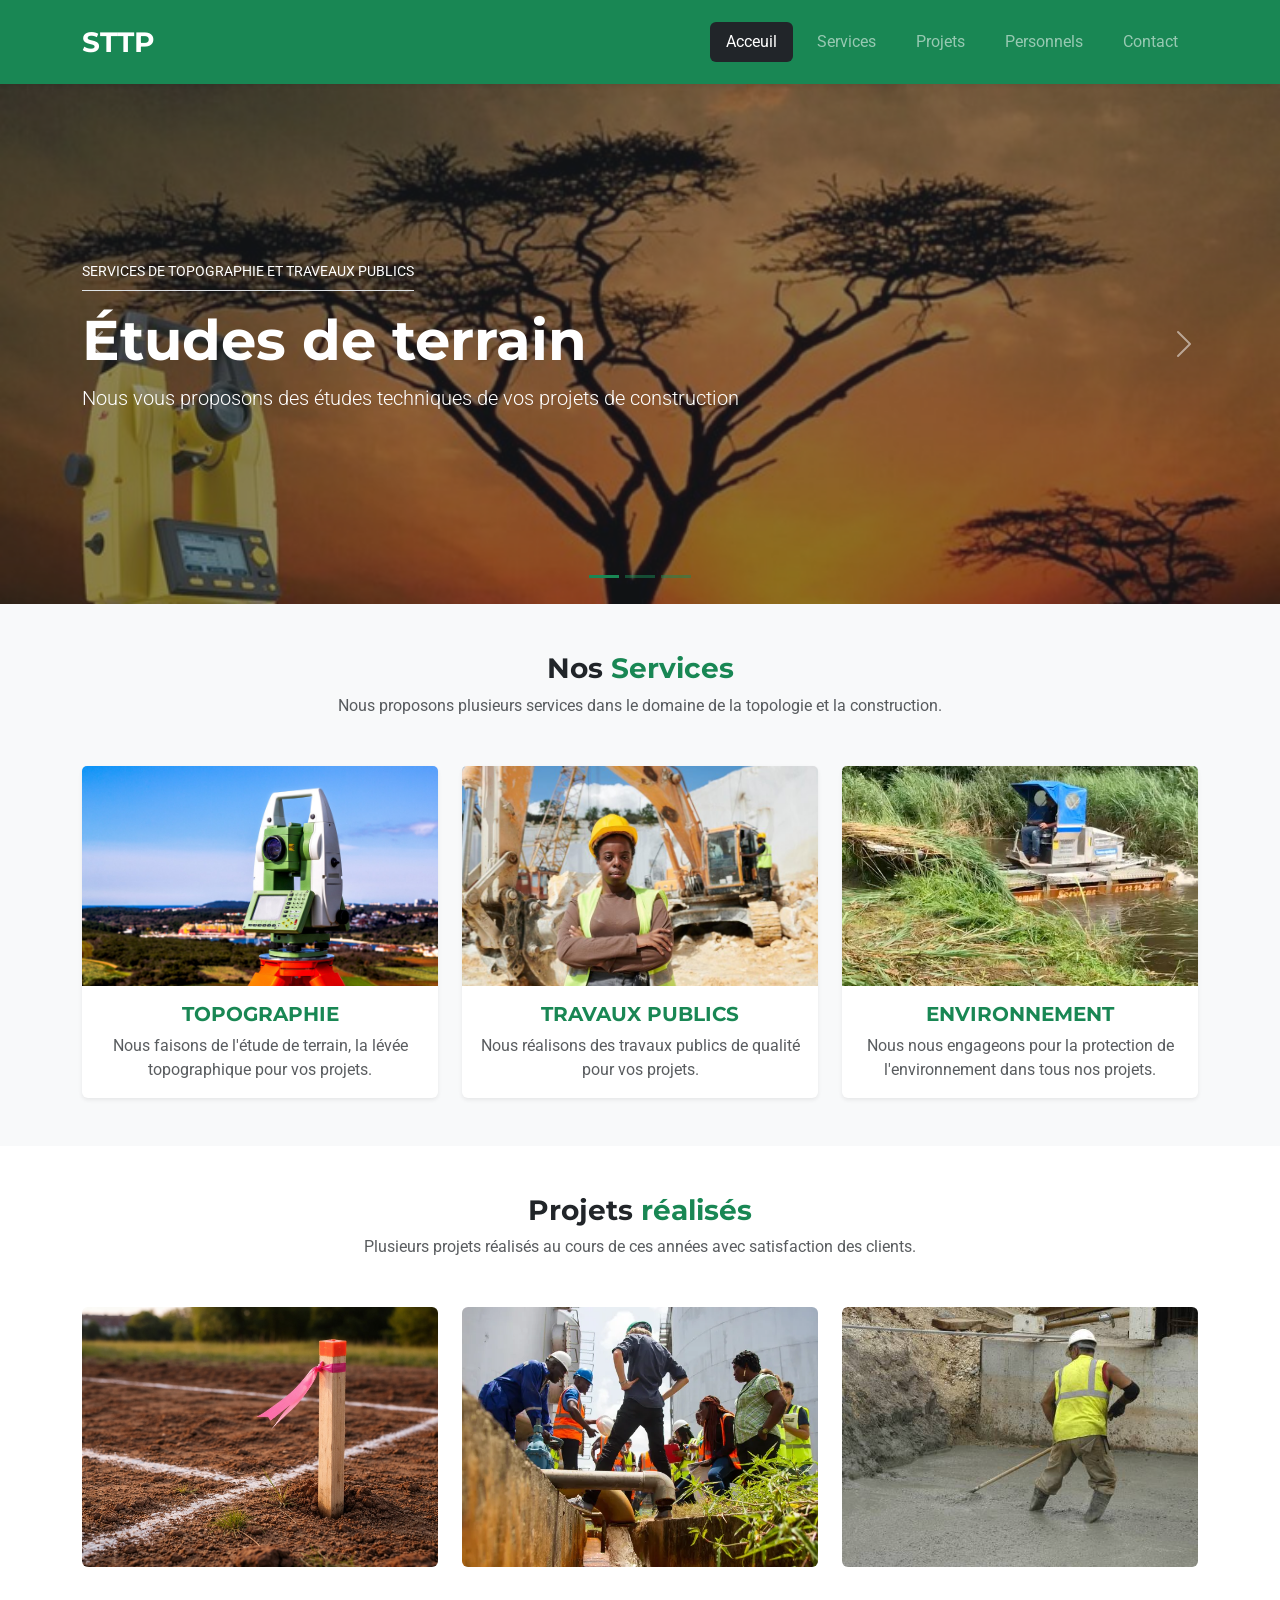
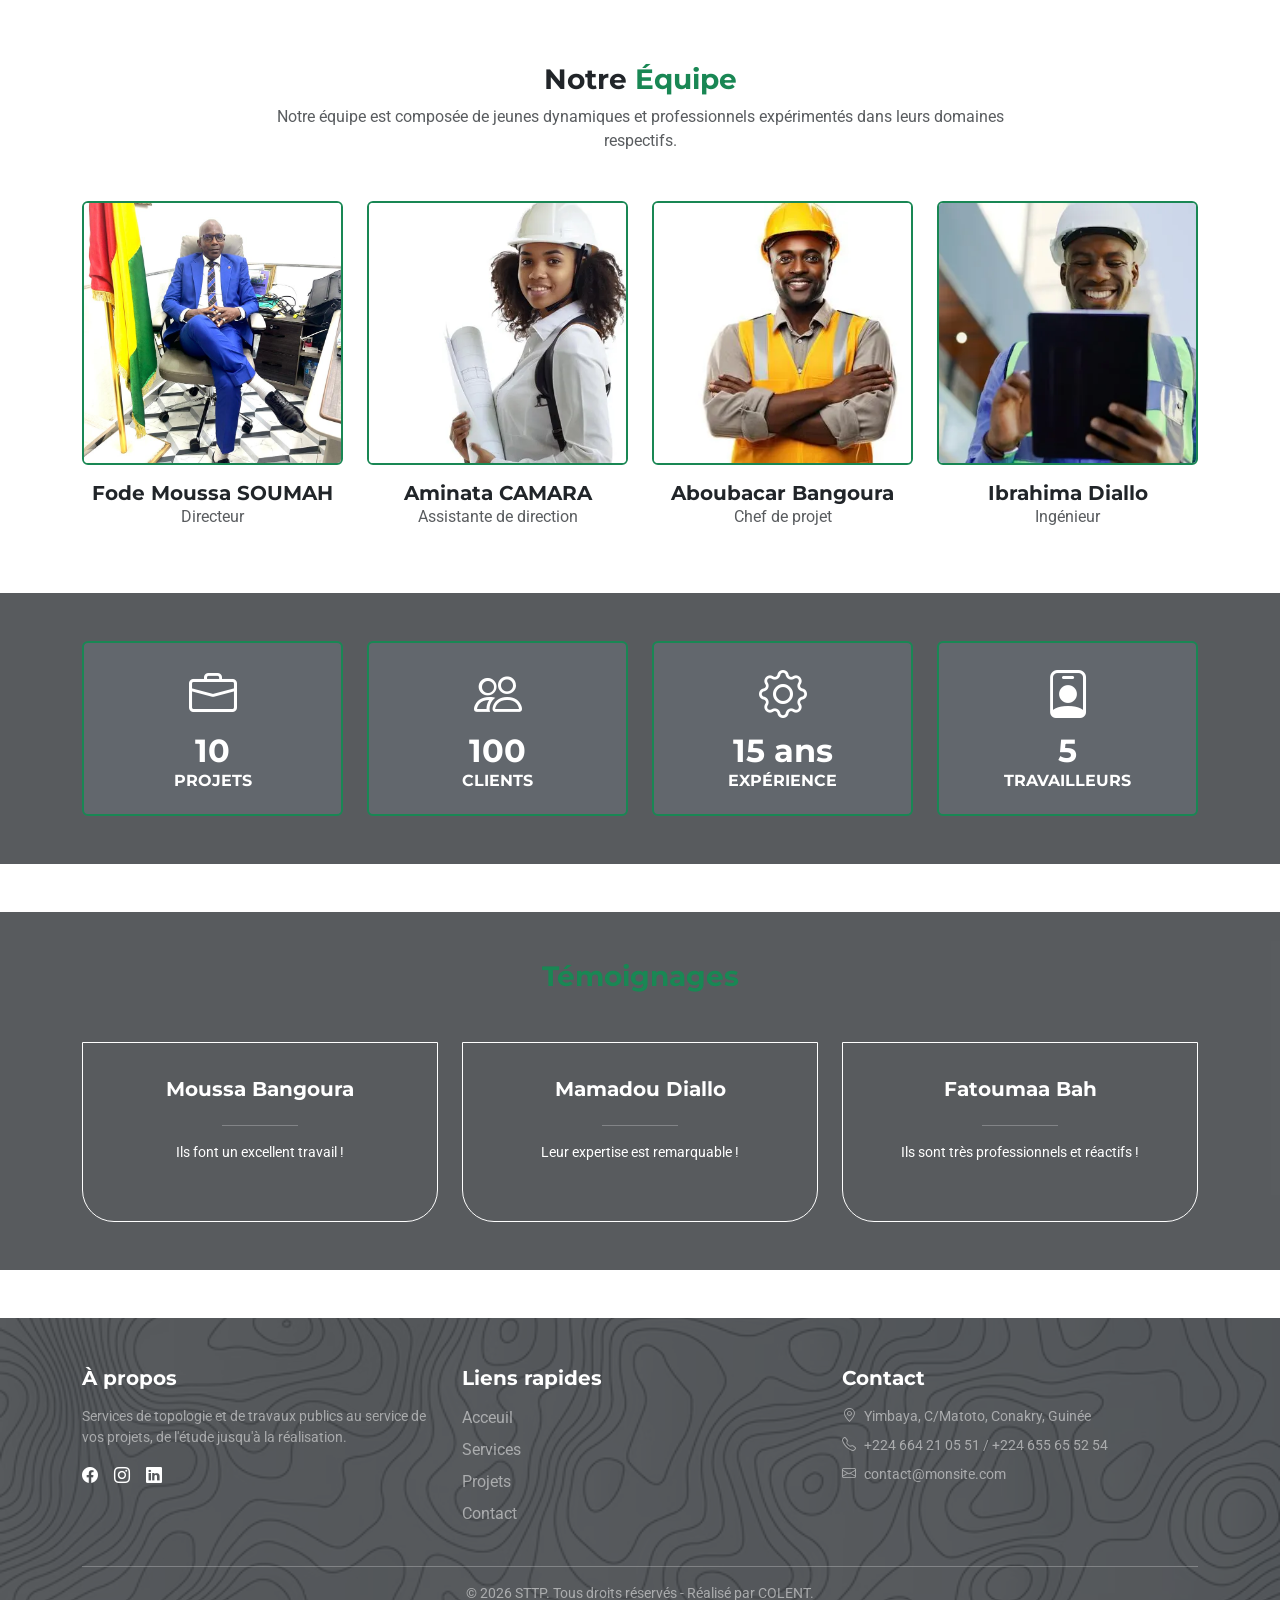
<file: index.html>
<!DOCTYPE html>
<html lang="fr">

<head>
	<meta charset="utf-8">
	<meta name="viewport" content="width=device-width, initial-scale=1, shrink-to-fit=no">
	<title>STTP | Acceuil</title>

	<!-- Google Fonts -->
	<link href="https://fonts.googleapis.com/css?family=Montserrat:400,500,600,700|Roboto:400,500,700" rel="stylesheet">
	<!-- Bootstrap 5 -->
	<link href="https://cdn.jsdelivr.net/npm/bootstrap@5.3.3/dist/css/bootstrap.min.css" rel="stylesheet">
	<!-- Bootstrap Icons -->
	<link rel="stylesheet" href="https://cdn.jsdelivr.net/npm/bootstrap-icons@1.11.3/font/bootstrap-icons.css">

	<!-- Le strict minimum de CSS perso : ce que Bootstrap ne fournit pas nativement
       (images de fond, effet de survol sur les vignettes) -->
	<style>
		body {
			font-family: 'Roboto', sans-serif;
		}

		h1,
		h2,
		h3,
		h4,
		h5,
		h6,
		.navbar-brand {
			font-family: 'Montserrat', sans-serif;
			font-weight: 700;
		}

		.bg-image-cover {
			background-size: cover;
			background-position: center;
		}

		.bg-premier {
			background-color: #198754;
		}

		.bd-green {
			border: 2px solid #198754;
		}

		.hero-slide {
			min-height: 520px;
		}

		.hover-overlay {
			opacity: 0;
			transition: opacity .3s ease;
		}

		.hover-target:hover .hover-overlay {
			opacity: 1;
		}

		.testimonial-avatar {
			margin-top: -45px;
			object-fit: cover;
		}

		/* Hauteur d'image uniforme pour que les cards d'une même rangée soient proportionnelles */
		.card-img-top {
			height: 220px;
			object-fit: cover;
		}

		.cover-img {
			height: 260px;
			object-fit: cover;
		}

		.card-body {
			display: flex;
			flex-direction: column;
		}

		.card-body a {
			margin-top: auto;
		}

		.testimonial-box {
			height: 180px;
			display: flex;
			flex-direction: column;
			justify-content: center;
		}

		/* Forcer le thème vert/gris sur les composants qui utilisent le bleu Bootstrap par défaut */
		.nav-pills .nav-link.active {
			background-color: #198754;
		}

		.accordion-button:not(.collapsed) {
			background-color: rgba(25, 135, 84, .1);
			color: #198754;
			box-shadow: inset 0 -1px 0 rgba(25, 135, 84, .2);
		}

		.accordion-button:focus,
		.form-control:focus {
			border-color: #198754;
			box-shadow: 0 0 0 .25rem rgba(25, 135, 84, .25);
		}
	</style>
</head>

<body>

	<!-- ============ NAVBAR ============ -->
	<nav class="navbar navbar-expand-lg navbar-dark bg-premier sticky-top shadow-sm py-3">
		<div class="container">
			<a class="navbar-brand fs-3" href="index.html">STTP</a>
			<button class="navbar-toggler" type="button" data-bs-toggle="collapse" data-bs-target="#mainNav">
				<span class="navbar-toggler-icon"></span>
			</button>
			<div class="collapse navbar-collapse" id="mainNav">
				<ul class="navbar-nav ms-auto">
					<li class="nav-item"><a class="nav-link active bg-dark rounded px-3 py-2 mx-1"
							href="index.html">Acceuil</a></li>
					<li class="nav-item"><a class="nav-link px-3 py-2 mx-1" href="services.html">Services</a></li>
					<li class="nav-item"><a class="nav-link px-3 py-2 mx-1" href="projects.html">Projets</a></li>
					<li class="nav-item"><a class="nav-link px-3 py-2 mx-1" href="team.html">Personnels</a></li>
					<li class="nav-item"><a class="nav-link px-3 py-2 mx-1" href="contact.html">Contact</a></li>
				</ul>
			</div>
		</div>
	</nav>

	<!-- ============ HERO CAROUSEL ============ -->
	<div id="heroCarousel" class="carousel slide" data-bs-ride="carousel">
		<div class="carousel-indicators">
			<button type="button" data-bs-target="#heroCarousel" data-bs-slide-to="0"
				class="active bg-success"></button>
			<button type="button" data-bs-target="#heroCarousel" data-bs-slide-to="1" class="bg-success"></button>
			<button type="button" data-bs-target="#heroCarousel" data-bs-slide-to="2" class="bg-success"></button>
		</div>
		<div class="carousel-inner">

			<div class="carousel-item active">
				<div class="hero-slide bg-image-cover position-relative d-flex align-items-center text-white"
					style="background-image:url('assets/img/bg/slide1.jpg');">
					<div class="position-absolute top-0 start-0 w-100 h-100 bg-dark bg-opacity-50"></div>
					<div class="container position-relative py-5">
						<div class="row">
							<div class="col-lg-8">
								<p class="text-uppercase small border-bottom pb-2 d-inline-block mb-3">Services de
									topographie et traveaux publics</p>
								<h1 class="display-4 fw-bold">Études de terrain</h1>
								<p class="lead">Nous vous proposons des études techniques de vos projets de construction
								</p>
							</div>
						</div>
					</div>
				</div>
			</div>

			<div class="carousel-item">
				<div class="hero-slide bg-image-cover position-relative d-flex align-items-center text-white"
					style="background-image:url('assets/img/bg/slide2.jpg');">
					<div class="position-absolute top-0 start-0 w-100 h-100 bg-dark bg-opacity-50"></div>
					<div class="container position-relative py-5">
						<div class="row">
							<div class="col-lg-8">
								<p class="text-uppercase small border-bottom pb-2 d-inline-block mb-3">Services de
									topographie et traveaux publics
								</p>
								<h1 class="display-4 fw-bold">Expertise</h1>
								<p class="lead">Nous vous mettons à disposition notre expertise</p>
							</div>
						</div>
					</div>
				</div>
			</div>

			<div class="carousel-item">
				<div class="hero-slide bg-image-cover position-relative d-flex align-items-center text-white"
					style="background-image:url('assets/img/bg/slide3.jpg');">
					<div class="position-absolute top-0 start-0 w-100 h-100 bg-dark bg-opacity-50"></div>
					<div class="container position-relative py-5">
						<div class="row">
							<div class="col-lg-8">
								<p class="text-uppercase small border-bottom pb-2 d-inline-block mb-3">Services de
									topographie et traveaux publics</p>
								<h1 class="display-4 fw-bold">Evaluation</h1>
								<p class="lead">L'évaluation de vos projets est en lieu sûr</p>
							</div>
						</div>
					</div>
				</div>
			</div>

		</div>
		<button class="carousel-control-prev" type="button" data-bs-target="#heroCarousel" data-bs-slide="prev">
			<span class="carousel-control-prev-icon"></span>
		</button>
		<button class="carousel-control-next" type="button" data-bs-target="#heroCarousel" data-bs-slide="next">
			<span class="carousel-control-next-icon"></span>
		</button>
	</div>

	<!-- ============ SERVICES ============ -->
	<section id="service" class="py-5 bg-light">
		<div class="container">
			<div class="text-center mb-5">
				<h3>Nos <span class="text-success">Services</span></h3>
				<p class="text-muted col-lg-8 mx-auto">Nous proposons plusieurs services dans le domaine de la topologie
					et la construction.</p>
			</div>

			<div class="tab-content">

				<div class="row g-4 text-center">
					<div class="col-md-4">
						<div class="card h-100 border-0 shadow-sm">
							<img src="assets/img/service/topo.jpg" class="card-img-top" alt="">
							<div class="card-body">
								<h5 class="text-success text-uppercase ">Topographie</h5>
								<p class="card-text text-muted">Nous faisons de l'étude de terrain, la lévée topographique pour vos projets.</p>
							</div>
						</div>
					</div>
					<div class="col-md-4">
						<div class="card h-100 border-0 shadow-sm">
							<img src="assets/img/service/tv.jpg" class="card-img-top" alt="">
							<div class="card-body">
								<h5 class="text-success text-uppercase ">Travaux Publics</h5>
								<p class="card-text text-muted">Nous réalisons des travaux publics de qualité pour vos projets.</p>
							</div>
						</div>
					</div>
					<div class="col-md-4">
						<div class="card h-100 border-0 shadow-sm">
							<img src="assets/img/service/environnement.jpg" class="card-img-top" alt="">
							<div class="card-body">
								<h5 class="text-success text-uppercase ">Environnement</h5>
								<p class="card-text text-muted">Nous nous engageons pour la protection de l'environnement dans tous nos projets.</p>
							</div>
						</div>
					</div>
				</div>



			</div>
		</div>
	</section>



	<!-- ============ Projet ============ -->
	<section id="portfolio" class="py-5">
		<div class="container">
			<div class="text-center mb-5">
				<h3>Projets <span class="text-success">réalisés</span></h3>
				<p class="text-muted col-lg-8 mx-auto">Plusieurs projets réalisés au cours de ces années avec
					satisfaction des clients.</p>
			</div>

			<div class="row g-4">
				<div class="col-md-4">
					<div class="position-relative overflow-hidden rounded hover-target">
						<img src="assets/img/projet/implantation.jpg" class="img-fluid w-100 cover-img" alt="">
						<div
							class="position-absolute top-0 start-0 w-100 h-100 bg-dark bg-opacity-75 d-flex flex-column justify-content-center align-items-center text-white hover-overlay">
							<h5>Projet d'implatation</h5>
							<div class="d-flex gap-2 mt-2">
								<a href="#" class="btn btn-sm btn-success rounded-circle"><i
										class="bi bi-link-45deg"></i></a>
								<a href="assets/img/projet/implantation.jpg" class="btn btn-sm btn-success rounded-circle"><i
										class="bi bi-arrows-fullscreen"></i></a>
							</div>
						</div>
					</div>
				</div>
				<div class="col-md-4">
					<div class="position-relative overflow-hidden rounded hover-target">
						<img src="assets/img/projet/assainir.webp" class="img-fluid w-100 cover-img" alt="">
						<div
							class="position-absolute top-0 start-0 w-100 h-100 bg-dark bg-opacity-75 d-flex flex-column justify-content-center align-items-center text-white hover-overlay">
							<h5>Assainissement</h5>
							<div class="d-flex gap-2 mt-2">
								<a href="#" class="btn btn-sm btn-success rounded-circle"><i
										class="bi bi-link-45deg"></i></a>
								<a href="assets/img/projet/assainir.webp"
									class="btn btn-sm btn-success rounded-circle"><i
										class="bi bi-arrows-fullscreen"></i></a>
							</div>
						</div>
					</div>
				</div>
				<div class="col-md-4">
					<div class="position-relative overflow-hidden rounded hover-target">
						<img src="assets/img/projet/tp.jpg" class="img-fluid w-100 cover-img" alt="">
						<div
							class="position-absolute top-0 start-0 w-100 h-100 bg-dark bg-opacity-75 d-flex flex-column justify-content-center align-items-center text-white hover-overlay">
							<h5>Travaux publics </h5>
							<div class="d-flex gap-2 mt-2">
								<a href="single-services.html" class="btn btn-sm btn-success rounded-circle"><i
										class="bi bi-link-45deg"></i></a>
								<a href="assets/img/projet/tp.jpg" class="btn btn-sm btn-success rounded-circle"><i
										class="bi bi-arrows-fullscreen"></i></a>
							</div>
						</div>
					</div>
				</div>
			</div>
		</div>
	</section>

	<!-- ============ TEAM ============ -->
	<section id="team" class="py-5">
		<div class="container">
			<div class="text-center mb-5">
				<h3>Notre <span class="text-success">Équipe</span></h3>
				<p class="text-muted col-lg-8 mx-auto">Notre équipe est composée de jeunes dynamiques et professionnels expérimentés dans leurs domaines respectifs.</p>
			</div>

			<div class="row g-4 text-center">
				<div class=" col-6 col-md-3">
					<div class="bd-green position-relative overflow-hidden rounded hover-target">
						<img src="assets/img/team/dg.jpeg" class="img-fluid w-100 cover-img" alt="">
						<div
							class="position-absolute top-0 start-0 w-100 h-100 bg-dark bg-opacity-75 d-flex justify-content-center align-items-center gap-3 hover-overlay">
							<a href="#" class="text-white fs-5"><i class="bi bi-facebook"></i></a>
							<a href="#" class="text-white fs-5"><i class="bi bi-google"></i></a>
							<a href="#" class="text-white fs-5"><i class="bi bi-youtube"></i></a>
						</div>
					</div>
					<h5 class="mt-3 mb-0">Fode Moussa SOUMAH</h5>
					<p class="text-muted">Directeur</p>
				</div>
				<div class="col-6 col-md-3">
					<div class="bd-green position-relative overflow-hidden rounded hover-target">
						<img src="assets/img/team/perso3.webp" class="img-fluid w-100 cover-img" alt="">
						<div
							class="position-absolute top-0 start-0 w-100 h-100 bg-dark bg-opacity-75 d-flex justify-content-center align-items-center gap-3 hover-overlay">
							<a href="#" class="text-white fs-5"><i class="bi bi-facebook"></i></a>
							<a href="#" class="text-white fs-5"><i class="bi bi-google"></i></a>
							<a href="#" class="text-white fs-5"><i class="bi bi-youtube"></i></a>
						</div>
					</div>
					<h5 class="mt-3 mb-0">Aminata CAMARA</h5>
					<p class="text-muted">Assistante de direction</p>
				</div>
				<div class="col-6 col-md-3">
					<div class="bd-green position-relative overflow-hidden rounded hover-target">
						<img src="assets/img/team/perso4.webp" class="img-fluid w-100 cover-img" alt="">
						<div
							class="position-absolute top-0 start-0 w-100 h-100 bg-dark bg-opacity-75 d-flex justify-content-center align-items-center gap-3 hover-overlay">
							<a href="#" class="text-white fs-5"><i class="bi bi-facebook"></i></a>
							<a href="#" class="text-white fs-5"><i class="bi bi-google"></i></a>
							<a href="#" class="text-white fs-5"><i class="bi bi-youtube"></i></a>
						</div>
					</div>
					<h5 class="mt-3 mb-0">Aboubacar Bangoura</h5>
					<p class="text-muted">Chef de projet</p>
				</div>
				<div class="col-6 col-md-3">
					<div class="bd-green position-relative overflow-hidden rounded hover-target">
						<img src="assets/img/team/perso2.webp" class="img-fluid w-100 cover-img" alt="">
						<div
							class="position-absolute top-0 start-0 w-100 h-100 bg-dark bg-opacity-75 d-flex justify-content-center align-items-center gap-3 hover-overlay">
							<a href="#" class="text-white fs-5"><i class="bi bi-facebook"></i></a>
							<a href="#" class="text-white fs-5"><i class="bi bi-google"></i></a>
							<a href="#" class="text-white fs-5"><i class="bi bi-youtube"></i></a>
						</div>
					</div>
					<h5 class="mt-3 mb-0">Ibrahima Diallo</h5>
					<p class="text-muted">Ingénieur</p>
				</div>
			</div>
		</div>
	</section>


	<!-- ============ COUNTER ============ -->
	<section id="counter" class="py-5 mb-5 text-white text-center position-relative bg-image-cover">
		<div class="position-absolute top-0 start-0 w-100 h-100 bg-dark bg-opacity-75"></div>
		<div class="container position-relative">
			<div class="row row-cols-2 row-cols-md-4 g-4">
				<div class="col">
					<div class="p-4 bg-secondary bd-green bg-opacity-50 rounded">
						<i class="bi bi-briefcase display-5"></i>
						<h2 class="fw-bold mt-2 mb-0">10</h2>
						<h6 class="text-uppercase mb-0">Projets</h6>
					</div>
				</div>
				<div class="col">
					<div class="p-4 bg-secondary bd-green bg-opacity-50 rounded">
						<i class="bi bi-people display-5"></i>
						<h2 class="fw-bold mt-2 mb-0">100</h2>
						<h6 class="text-uppercase mb-0">Clients</h6>
					</div>
				</div>
				<div class="col">
					<div class="p-4 bg-secondary bd-green bg-opacity-50 rounded">
						<i class="bi bi-gear display-5"></i>
						<h2 class="fw-bold mt-2 mb-0">15 ans</h2>
						<h6 class="text-uppercase mb-0">Expérience</h6>
					</div>
				</div>
				<div class="col">
					<div class="p-4 bg-secondary bd-green bg-opacity-50 rounded">
						<i class="bi bi-person-badge display-5"></i>
						<h2 class="fw-bold mt-2 mb-0">5</h2>
						<h6 class="text-uppercase mb-0">Travailleurs</h6>
					</div>
				</div>
			</div>
		</div>
	</section>

	<!-- ============ Commentaires ============ -->
	<section id="testimonial" class="py-5 text-white text-center position-relative bg-image-cover">
		<div class="position-absolute top-0 start-0 w-100 h-100 bg-dark bg-opacity-75"></div>
		<div class="container position-relative">
			<h3 class="mb-5"><span class="text-success">Témoignages</span></h3>
			<div class="row g-4">
				<div class="col-md-4">
					<div class="border border-white rounded-bottom-5 p-4 pb-5 mb-n4 testimonial-box">
						<h5>Moussa Bangoura</h5>
						<hr class="w-25 mx-auto">
						<p class="small mb-0">Ils font un excellent travail !</p>
					</div>
				</div>
				<div class="col-md-4">
					<div class="border border-white rounded-bottom-5 p-4 pb-5 mb-n4 testimonial-box">
						<h5>Mamadou Diallo</h5>
						<hr class="w-25 mx-auto">
						<p class="small mb-0">Leur expertise est remarquable !</p>
					</div>
				</div>
				<div class="col-md-4">
					<div class="border border-white rounded-bottom-5 p-4 pb-5 mb-n4 testimonial-box">
						<h5>Fatoumaa Bah</h5>
						<hr class="w-25 mx-auto">
						<p class="small mb-0">Ils sont très professionnels et réactifs !</p>
					</div>
				</div>
			</div>
		</div>
	</section>

	<footer class="mt-5 pt-5 pb-4 bg-dark text-white bg-image-cover position-relative"
		style="background-image:url('assets/img/bg/bg3.avif');">
		<div class="position-absolute top-0 start-0 w-100 h-100 bg-dark bg-opacity-75"></div>

		<div class="container position-relative">
			<div class="row g-4">

				<!-- Col 1 : À propos -->
				<div class="col-md-4">
					<h5 class="mb-3">À propos</h5>
					<p class="text-white-50 small">
						Services de topologie et de travaux publics au service de vos projets,
						de l'étude jusqu'à la réalisation.
					</p>
					<div class="d-flex gap-3 mt-3">
						<a href="#" class="text-white"><i class="bi bi-facebook"></i></a>
						<a href="#" class="text-white"><i class="bi bi-instagram"></i></a>
						<a href="#" class="text-white"><i class="bi bi-linkedin"></i></a>
					</div>
				</div>

				<!-- Col 2 : Liens rapides -->
				<div class="col-md-4">
					<h5 class="mb-3">Liens rapides</h5>
					<ul class="list-unstyled">
						<li class="mb-2"><a href="index.html" class="text-white-50 text-decoration-none">Acceuil</a>
						</li>
						<li class="mb-2"><a href="services.html" class="text-white-50 text-decoration-none">Services</a>
						</li>
						<li class="mb-2"><a href="projets.html" class="text-white-50 text-decoration-none">Projets</a>
						</li>
						<li class="mb-2"><a href="contact.html" class="text-white-50 text-decoration-none">Contact</a>
						</li>
					</ul>
				</div>

				<!-- Col 3 : Contact -->
				<div class="col-md-4">
					<h5 class="mb-3">Contact</h5>
					<ul class="list-unstyled text-white-50 small">
						<li class="mb-2"><i class="bi bi-geo-alt me-2"></i>Yimbaya, C/Matoto, Conakry, Guinée</li>
						<li class="mb-2"><i class="bi bi-telephone me-2"></i>+224 664 21 05 51 / +224 655 65 52 54</li>
						<li class="mb-2"><i class="bi bi-envelope me-2"></i>contact@monsite.com</li>
					</ul>
				</div>

			</div>

			<hr class="border-white-50 mt-4">

			<p class="text-center text-white-50 small mb-0">
				&copy; 2026 STTP. Tous droits réservés - Réalisé par COLENT.
			</p>
		</div>
	</footer>

	<!-- Bootstrap Bundle JS (inclut Popper) : gère navbar, carousel, onglets et accordéon -->
	<script src="https://cdn.jsdelivr.net/npm/bootstrap@5.3.3/dist/js/bootstrap.bundle.min.js"></script>
</body>

</html>
</file>
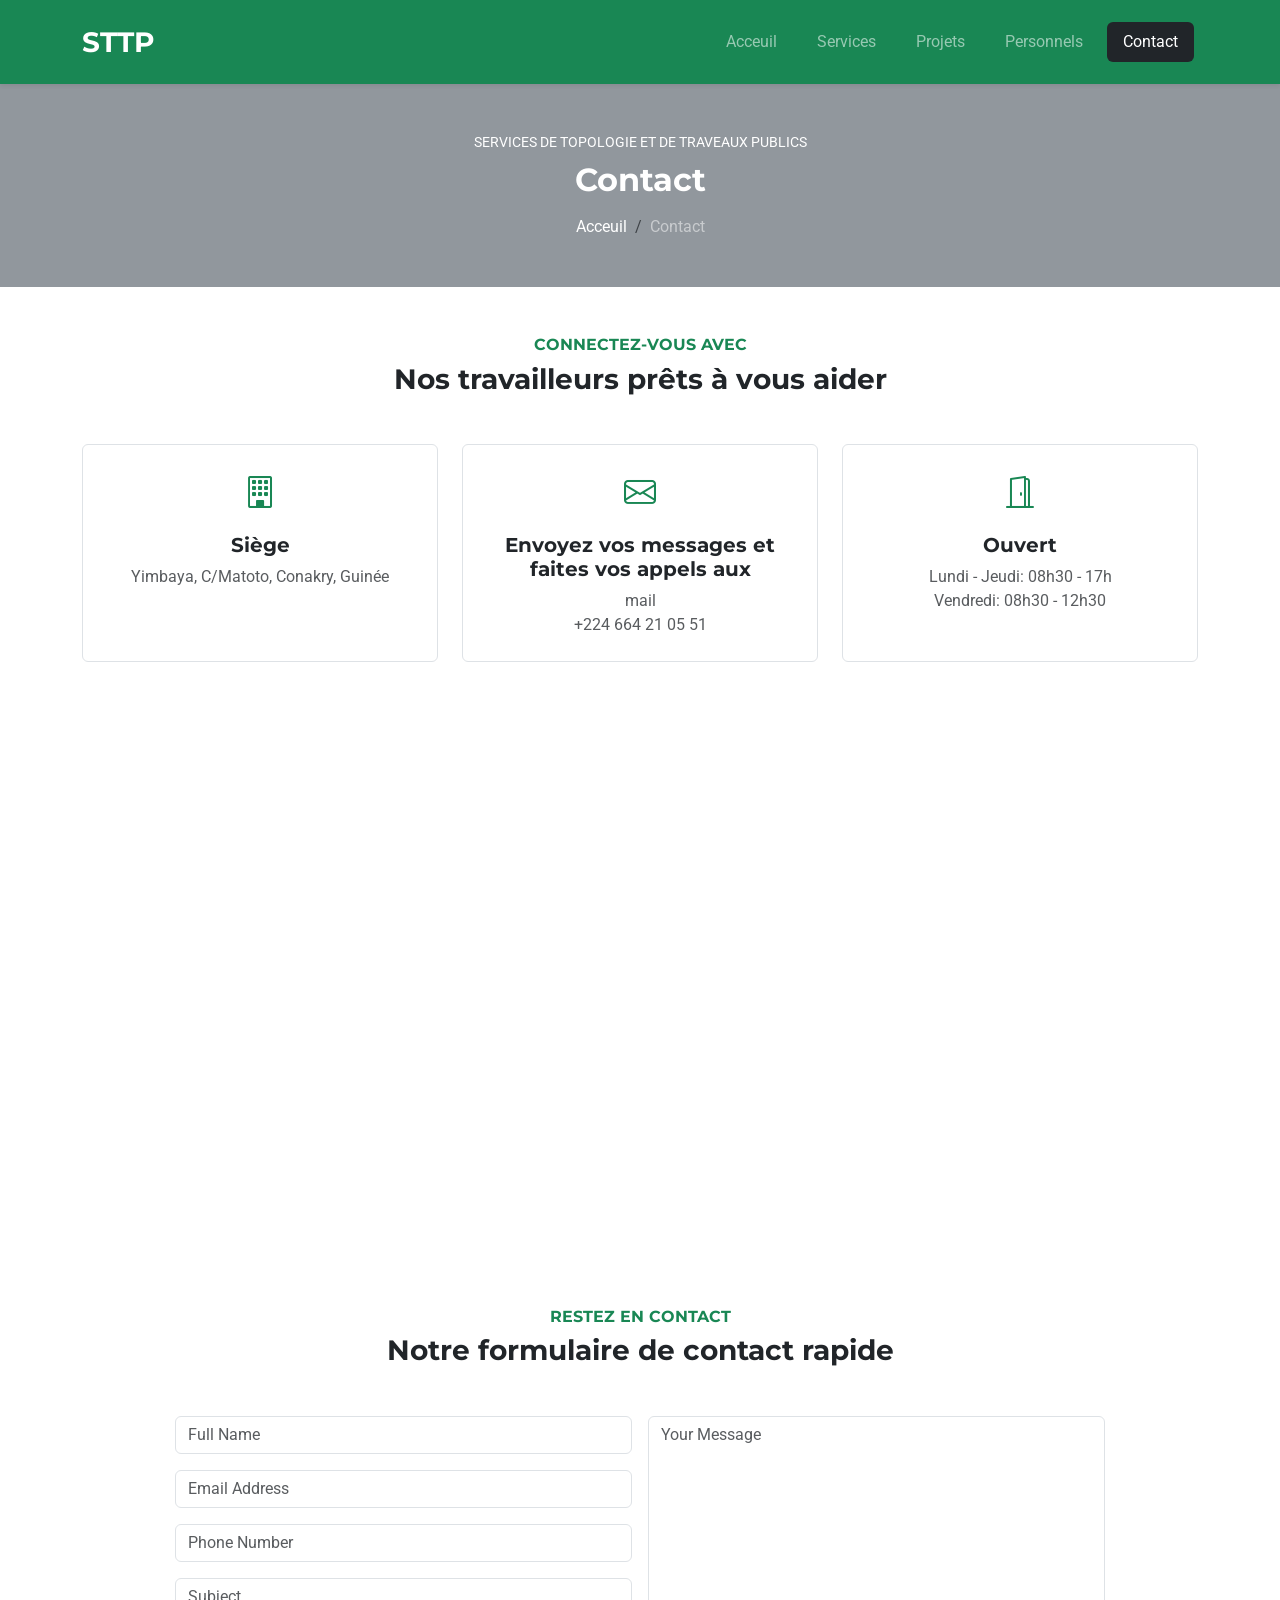
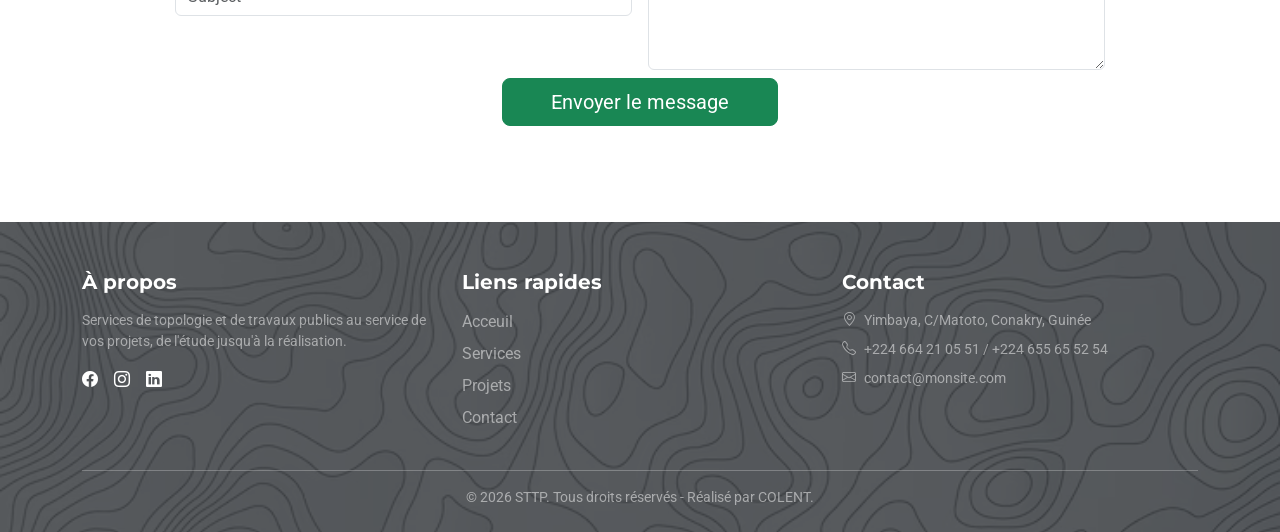
<file: contact.html>
<!DOCTYPE html>
<html lang="fr">

<head>
	<meta charset="utf-8">
	<meta name="viewport" content="width=device-width, initial-scale=1, shrink-to-fit=no">
	<title>STTP | Contact</title>

	<!-- Google Fonts -->
	<link href="https://fonts.googleapis.com/css?family=Montserrat:400,500,600,700|Roboto:400,500,700" rel="stylesheet">
	<!-- Bootstrap 5 -->
	<link href="https://cdn.jsdelivr.net/npm/bootstrap@5.3.3/dist/css/bootstrap.min.css" rel="stylesheet">
	<!-- Bootstrap Icons -->
	<link rel="stylesheet" href="https://cdn.jsdelivr.net/npm/bootstrap-icons@1.11.3/font/bootstrap-icons.css">

	<!-- Le strict minimum de CSS perso : ce que Bootstrap ne fournit pas nativement
       (images de fond, effet de survol sur les vignettes) -->
	<style>
		body {
			font-family: 'Roboto', sans-serif;
		}

		h1,
		h2,
		h3,
		h4,
		h5,
		h6,
		.navbar-brand {
			font-family: 'Montserrat', sans-serif;
			font-weight: 700;
		}

		.bg-image-cover {
			background-size: cover;
			background-position: center;
		}

		.hero-slide {
			min-height: 520px;
		}

		.hover-overlay {
			opacity: 0;
			transition: opacity .3s ease;
		}

		.hover-target:hover .hover-overlay {
			opacity: 1;
		}

		.testimonial-avatar {
			margin-top: -45px;
			object-fit: cover;
		}

		/* Hauteur d'image uniforme pour que les cards d'une même rangée soient proportionnelles */
		.card-img-top {
			height: 220px;
			object-fit: cover;
		}

		.cover-img {
			height: 260px;
			object-fit: cover;
		}

		.card-body {
			display: flex;
			flex-direction: column;
		}

		.card-body a {
			margin-top: auto;
		}

		.testimonial-box {
			height: 180px;
			display: flex;
			flex-direction: column;
			justify-content: center;
		}

		/* Forcer le thème vert/gris sur les composants qui utilisent le bleu Bootstrap par défaut */
		.nav-pills .nav-link.active {
			background-color: #198754;
		}

		.accordion-button:not(.collapsed) {
			background-color: rgba(25, 135, 84, .1);
			color: #198754;
			box-shadow: inset 0 -1px 0 rgba(25, 135, 84, .2);
		}

		.accordion-button:focus,
		.form-control:focus {
			border-color: #198754;
			box-shadow: 0 0 0 .25rem rgba(25, 135, 84, .25);
		}
	</style>
</head>

<body>

	<!-- ============ NAVBAR ============ -->
	<nav class="navbar navbar-expand-lg navbar-dark bg-success sticky-top shadow-sm py-3">
		<div class="container">
			<a class="navbar-brand fs-3" href="index.html">STTP</a>
			<button class="navbar-toggler" type="button" data-bs-toggle="collapse" data-bs-target="#mainNav">
				<span class="navbar-toggler-icon"></span>
			</button>
			<div class="collapse navbar-collapse" id="mainNav">
				<ul class="navbar-nav ms-auto">
					<li class="nav-item"><a class="nav-link px-3 py-2 mx-1" href="index.html">Acceuil</a></li>
					<li class="nav-item"><a class="nav-link px-3 py-2 mx-1" href="services.html">Services</a></li>
					<li class="nav-item"><a class="nav-link px-3 py-2 mx-1" href="projects.html">Projets</a></li>
					<li class="nav-item"><a class="nav-link px-3 py-2 mx-1" href="team.html">Personnels</a></li>
					<li class="nav-item"><a class="nav-link active bg-dark rounded px-3 py-2 mx-1"
							href="contact.html">Contact</a></li>
				</ul>
			</div>
		</div>
	</nav>

	<!-- ============ PAGE BANNER ============ -->
	<section class="py-5 text-white text-center bg-image-cover position-relative">
		<div class="position-absolute top-0 start-0 w-100 h-100 bg-secondary bg-opacity-75"></div>
		<div class="container position-relative">
			<p class="text-uppercase small mb-2">Services de topologie et de traveaux publics</p>
			<h2 class="mb-3">Contact</h2>
			<nav aria-label="breadcrumb">
				<ol class="breadcrumb justify-content-center mb-0">
					<li class="breadcrumb-item"><a href="index.html" class="text-white text-decoration-none">Acceuil</a>
					</li>
					<li class="breadcrumb-item active text-white-50" aria-current="page">Contact</li>
				</ol>
			</nav>
		</div>
	</section>

	<!-- ============ COORDONNEES ============ -->
	<section class="py-5">
		<div class="container">
			<div class="text-center mb-5">
				<h6 class="text-success text-uppercase">Connectez-vous avec</h6>
				<h3>Nos travailleurs prêts à vous aider</h3>
			</div>
			<div class="row g-4 text-center">
				<div class="col-lg-4 col-md-6">
					<div class="p-4 h-100 border rounded">
						<i class="bi bi-building text-success fs-2"></i>
						<h5 class="mt-3">Siège</h5>
						<p class="text-muted mb-0">Yimbaya, C/Matoto, Conakry, Guinée</p>
					</div>
				</div>
				<div class="col-lg-4 col-md-6">
					<div class="p-4 h-100 border rounded">
						<i class="bi bi-envelope text-success fs-2"></i>
						<h5 class="mt-3">Envoyez vos messages et faites vos appels aux</h5>
						<p class="text-muted mb-0">mail<br>+224 664 21 05 51</p>
					</div>
				</div>
				<div class="col-lg-4 col-md-6">
					<div class="p-4 h-100 border rounded">
						<i class="bi bi-door-open text-success fs-2"></i>
						<h5 class="mt-3">Ouvert</h5>
						<p class="text-muted mb-0">Lundi - Jeudi: 08h30 - 17h <br>Vendredi: 08h30 - 12h30</p>
					</div>
				</div>
			</div>
		</div>
	</section>

	<!-- ============ MAP ============ -->
	<div class="ratio ratio-21x9">
		<iframe src="https://www.google.com/maps/embed?pb=!1m14!1m12!1m3!1d7569.891984943786!2d-13.59547813837173!3d9.594100303128341!2m3!1f0!2f0!3f0!3m2!1i1024!2i768!4f13.1!5e0!3m2!1sfr!2s!4v1789234935550!5m2!1sfr!2s" 
		width="600" height="450" style="border:0;" allowfullscreen="" loading="lazy" referrerpolicy="strict-origin-when-cross-origin"></iframe>
	</div>

	<!-- ============ FORMULAIRE ============ -->
	<section class="py-5">
		<div class="container">
			<div class="text-center mb-5">
				<h6 class="text-success text-uppercase">Restez en contact</h6>
				<h3>Notre formulaire de contact rapide</h3>
			</div>

			<div class="col-lg-10 mx-auto">
				<form id="contact-form" method="POST" action="#">
					<div class="row g-3">
						<div class="col-lg-6">
							<div class="row g-3">
								<div class="col-12"><input type="text" name="name" class="form-control"
										placeholder="Full Name" required></div>
								<div class="col-12"><input type="email" name="email" class="form-control"
										placeholder="Email Address" required></div>
								<div class="col-12"><input type="text" name="phone" class="form-control"
										placeholder="Phone Number" required></div>
								<div class="col-12"><input type="text" name="subject" class="form-control"
										placeholder="Subject" required></div>
							</div>
						</div>
						<div class="col-lg-6">
							<textarea rows="10" name="message" class="form-control h-100" placeholder="Your Message"
								required></textarea>
						</div>
						<div class="col-12 text-center mt-2">
							<button type="submit" class="btn btn-success btn-lg px-5">Envoyer le message</button>
						</div>
					</div>
				</form>
			</div>
		</div>
	</section>

	<footer class="mt-5 pt-5 pb-4 bg-dark text-white bg-image-cover position-relative"
		style="background-image:url('assets/img/bg/bg3.avif');">
		<div class="position-absolute top-0 start-0 w-100 h-100 bg-dark bg-opacity-75"></div>

		<div class="container position-relative">
			<div class="row g-4">

				<!-- Col 1 : À propos -->
				<div class="col-md-4">
					<h5 class="mb-3">À propos</h5>
					<p class="text-white-50 small">
						Services de topologie et de travaux publics au service de vos projets,
						de l'étude jusqu'à la réalisation.
					</p>
					<div class="d-flex gap-3 mt-3">
						<a href="#" class="text-white"><i class="bi bi-facebook"></i></a>
						<a href="#" class="text-white"><i class="bi bi-instagram"></i></a>
						<a href="#" class="text-white"><i class="bi bi-linkedin"></i></a>
					</div>
				</div>

				<!-- Col 2 : Liens rapides -->
				<div class="col-md-4">
					<h5 class="mb-3">Liens rapides</h5>
					<ul class="list-unstyled">
						<li class="mb-2"><a href="index.html" class="text-white-50 text-decoration-none">Acceuil</a>
						</li>
						<li class="mb-2"><a href="services.html" class="text-white-50 text-decoration-none">Services</a>
						</li>
						<li class="mb-2"><a href="projets.html" class="text-white-50 text-decoration-none">Projets</a>
						</li>
						<li class="mb-2"><a href="contact.html" class="text-white-50 text-decoration-none">Contact</a>
						</li>
					</ul>
				</div>

				<!-- Col 3 : Contact -->
				<div class="col-md-4">
					<h5 class="mb-3">Contact</h5>
					<ul class="list-unstyled text-white-50 small">
						<li class="mb-2"><i class="bi bi-geo-alt me-2"></i>Yimbaya, C/Matoto, Conakry, Guinée</li>
						<li class="mb-2"><i class="bi bi-telephone me-2"></i>+224 664 21 05 51 / +224 655 65 52 54</li>
						<li class="mb-2"><i class="bi bi-envelope me-2"></i>contact@monsite.com</li>
					</ul>
				</div>

			</div>

			<hr class="border-white-50 mt-4">

			<p class="text-center text-white-50 small mb-0">
				&copy; 2026 STTP. Tous droits réservés - Réalisé par COLENT.
			</p>
		</div>
	</footer>

	<!-- Bootstrap Bundle JS -->
	<script src="https://cdn.jsdelivr.net/npm/bootstrap@5.3.3/dist/js/bootstrap.bundle.min.js"></script>
</body>

</html>
</file>
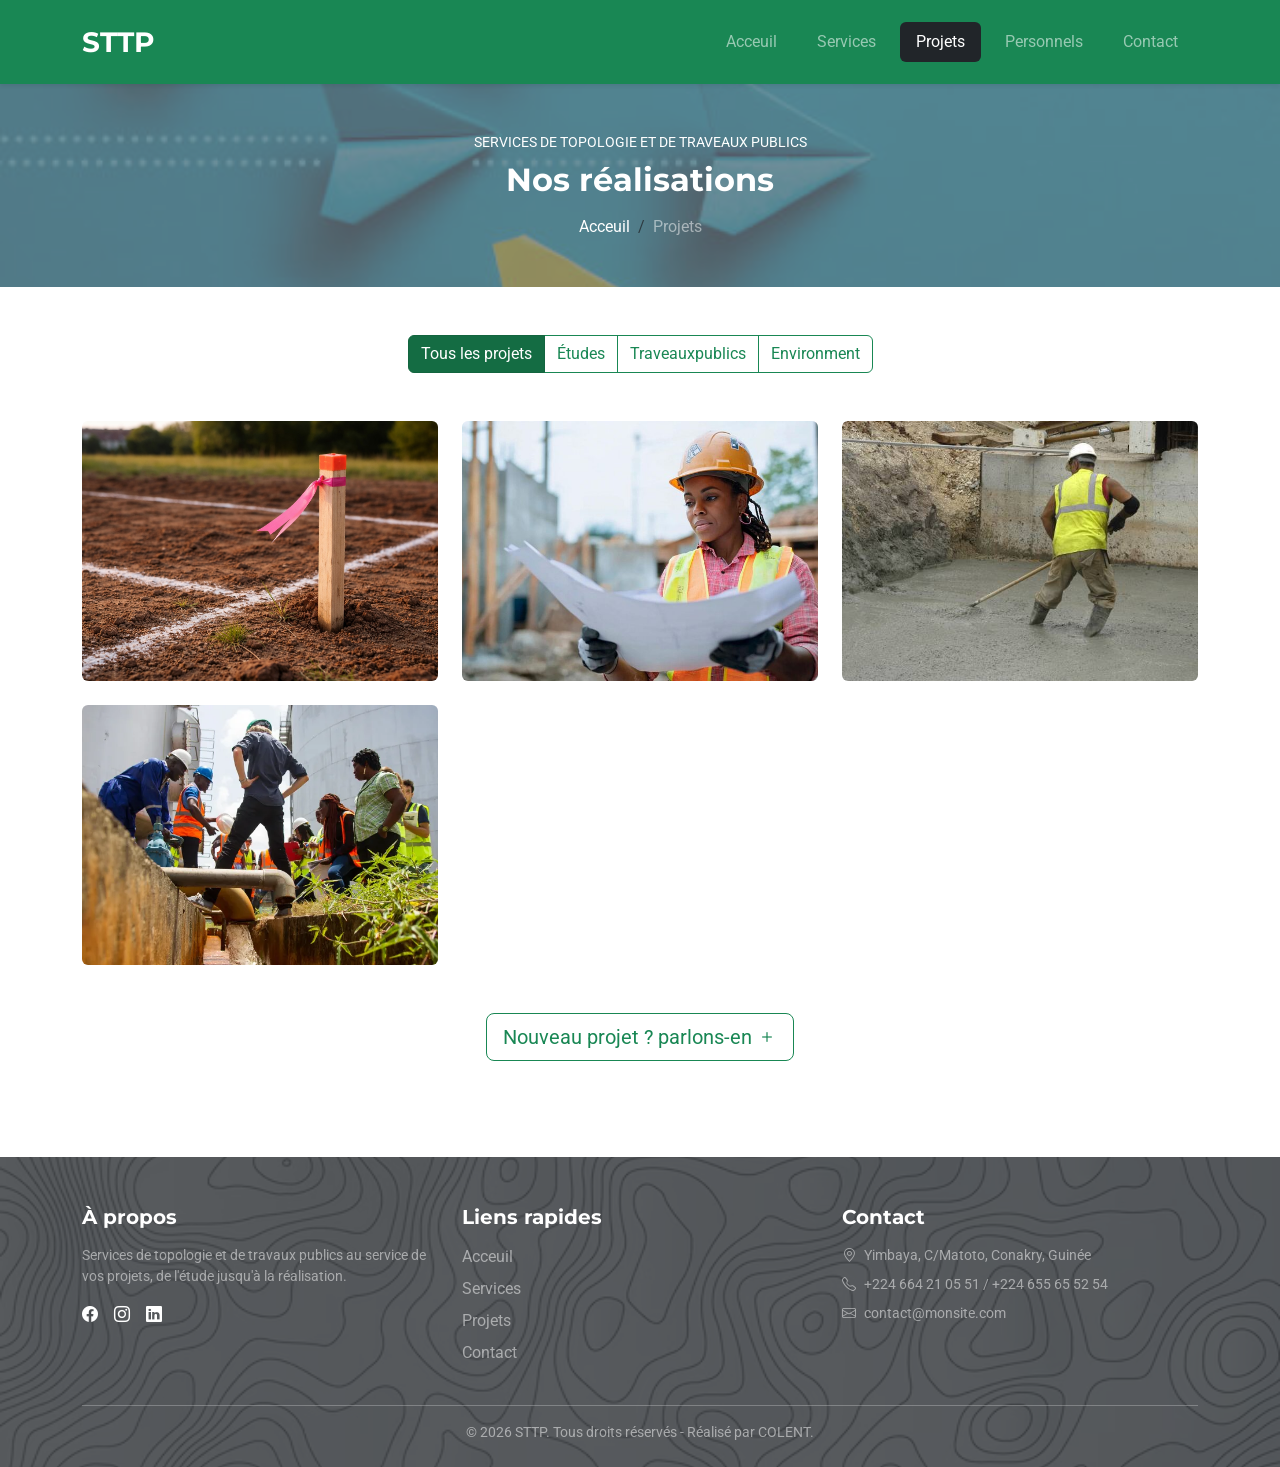
<file: projects.html>
<!DOCTYPE html>
<html lang="fr">

<head>
	<meta charset="utf-8">
	<meta name="viewport" content="width=device-width, initial-scale=1, shrink-to-fit=no">
	<title>STTP | Projets</title>

	<!-- Google Fonts -->
	<link href="https://fonts.googleapis.com/css?family=Montserrat:400,500,600,700|Roboto:400,500,700" rel="stylesheet">
	<!-- Bootstrap 5 -->
	<link href="https://cdn.jsdelivr.net/npm/bootstrap@5.3.3/dist/css/bootstrap.min.css" rel="stylesheet">
	<!-- Bootstrap Icons -->
	<link rel="stylesheet" href="https://cdn.jsdelivr.net/npm/bootstrap-icons@1.11.3/font/bootstrap-icons.css">

	<!-- Le strict minimum de CSS perso : ce que Bootstrap ne fournit pas nativement
       (images de fond, effet de survol sur les vignettes) -->
	<style>
		body {
			font-family: 'Roboto', sans-serif;
		}

		h1,
		h2,
		h3,
		h4,
		h5,
		h6,
		.navbar-brand {
			font-family: 'Montserrat', sans-serif;
			font-weight: 700;
		}

		.bg-image-cover {
			background-size: cover;
			background-position: center;
		}

		.hero-slide {
			min-height: 520px;
		}

		.hover-overlay {
			opacity: 0;
			transition: opacity .3s ease;
		}

		.hover-target:hover .hover-overlay {
			opacity: 1;
		}

		.testimonial-avatar {
			margin-top: -45px;
			object-fit: cover;
		}

		/* Hauteur d'image uniforme pour que les cards d'une même rangée soient proportionnelles */
		.card-img-top {
			height: 220px;
			object-fit: cover;
		}

		.cover-img {
			height: 260px;
			object-fit: cover;
		}

		.card-body {
			display: flex;
			flex-direction: column;
		}

		.card-body a {
			margin-top: auto;
		}

		.testimonial-box {
			height: 180px;
			display: flex;
			flex-direction: column;
			justify-content: center;
		}

		/* Forcer le thème vert/gris sur les composants qui utilisent le bleu Bootstrap par défaut */
		.nav-pills .nav-link.active {
			background-color: #198754;
		}

		.accordion-button:not(.collapsed) {
			background-color: rgba(25, 135, 84, .1);
			color: #198754;
			box-shadow: inset 0 -1px 0 rgba(25, 135, 84, .2);
		}

		.accordion-button:focus,
		.form-control:focus {
			border-color: #198754;
			box-shadow: 0 0 0 .25rem rgba(25, 135, 84, .25);
		}
	</style>
</head>

<body>

	<!-- ============ NAVBAR ============ -->
	<nav class="navbar navbar-expand-lg navbar-dark bg-success sticky-top shadow-sm py-3">
		<div class="container">
			<a class="navbar-brand fs-3" href="index.html">STTP</a>
			<button class="navbar-toggler" type="button" data-bs-toggle="collapse" data-bs-target="#mainNav">
				<span class="navbar-toggler-icon"></span>
			</button>
			<div class="collapse navbar-collapse" id="mainNav">
				<ul class="navbar-nav ms-auto">
					<li class="nav-item"><a class="nav-link px-3 py-2 mx-1" href="index.html">Acceuil</a></li>
					<li class="nav-item"><a class="nav-link px-3 py-2 mx-1" href="services.html">Services</a></li>
					<li class="nav-item"><a class="nav-link active bg-dark rounded px-3 py-2 mx-1"
							href="projects.html">Projets</a></li>
					<li class="nav-item"><a class="nav-link px-3 py-2 mx-1" href="team.html">Personnels</a></li>
					<li class="nav-item"><a class="nav-link px-3 py-2 mx-1" href="contact.html">Contact</a></li>
				</ul>
			</div>
		</div>
	</nav>

	<!-- ============ PAGE BANNER ============ -->
	<section class="py-5 bg-secondary text-white text-center bg-image-cover position-relative"
		style="background-image:url('assets/img/bg/projet.jpg');">
		<div class="position-absolute top-0 start-0 w-100 h-100 bg-secondary bg-opacity-75"></div>
		<div class="container position-relative">
			<p class="text-uppercase small mb-2">Services de topologie et de traveaux publics</p>
			<h2 class="mb-3">Nos réalisations</h2>
			<nav aria-label="breadcrumb">
				<ol class="breadcrumb justify-content-center mb-0">
					<li class="breadcrumb-item"><a href="index.html" class="text-white text-decoration-none">Acceuil</a>
					</li>
					<li class="breadcrumb-item active text-white-50" aria-current="page">Projets</li>
				</ol>
			</nav>
		</div>
	</section>

	<!-- ============ PORTFOLIO FILTRABLE ============ -->
	<section class="py-5">
		<div class="container">
			<div class="text-center mb-5">
				<div class="btn-group flex-wrap" role="group">
					<button type="button" class="btn btn-success filter-btn active" data-filter="all">Tous les
						projets</button>
					<button type="button" class="btn btn-outline-success filter-btn" data-filter="one">Études</button>
					<button type="button" class="btn btn-outline-success filter-btn" data-filter="two">Traveauxpublics</button>
					<button type="button" class="btn btn-outline-success filter-btn" data-filter="three">Environment</button>
				</div>
			</div>

			<div class="row g-4" id="portfolioGrid">
				<div class="col-lg-4 col-md-6 portfolio-item" data-cat="one">
					<div class="position-relative overflow-hidden rounded hover-target">
						<img src="assets/img/projet/implantation.jpg" class="img-fluid w-100 cover-img" alt="">
						<div
							class="position-absolute top-0 start-0 w-100 h-100 bg-dark bg-opacity-75 d-flex flex-column justify-content-center align-items-center text-white hover-overlay">
							<h5>Projet d'implatation</h5>
							<div class="d-flex gap-2 mt-2">
								<a href="#" class="btn btn-sm btn-success rounded-circle"><i
										class="bi bi-link-45deg"></i></a>
								<a href="assets/img/projet/implantation.jpg" class="btn btn-sm btn-success rounded-circle"><i
										class="bi bi-arrows-fullscreen"></i></a>
							</div>
						</div>
					</div>
				</div>
				<div class="col-lg-4 col-md-6 portfolio-item" data-cat="one">
					<div class="position-relative overflow-hidden rounded hover-target">
						<img src="assets/img/projet/etude.jpg" class="img-fluid w-100 cover-img" alt="">
						<div
							class="position-absolute top-0 start-0 w-100 h-100 bg-dark bg-opacity-75 d-flex flex-column justify-content-center align-items-center text-white hover-overlay">
							<h5>Études de terrain</h5>
							<div class="d-flex gap-2 mt-2">
								<a href="#" class="btn btn-sm btn-success rounded-circle"><i
										class="bi bi-link-45deg"></i></a>
								<a href="assets/img/projet/etude.jpg"
									class="btn btn-sm btn-success rounded-circle"><i
										class="bi bi-arrows-fullscreen"></i></a>
							</div>
						</div>
					</div>
				</div>
				<div class="col-lg-4 col-md-6 portfolio-item" data-cat="two">
					<div class="position-relative overflow-hidden rounded hover-target">
						<img src="assets/img/projet/tp.jpg" class="img-fluid w-100 cover-img" alt="">
						<div
							class="position-absolute top-0 start-0 w-100 h-100 bg-dark bg-opacity-75 d-flex flex-column justify-content-center align-items-center text-white hover-overlay">
							<h5>Travaux publics </h5>
							<div class="d-flex gap-2 mt-2">
								<a href="single-services.html" class="btn btn-sm btn-success rounded-circle"><i
										class="bi bi-link-45deg"></i></a>
								<a href="assets/img/projet/tp.jpg" class="btn btn-sm btn-success rounded-circle"><i
										class="bi bi-arrows-fullscreen"></i></a>
							</div>
						</div>
					</div>
				</div>
				<div class="col-lg-4 col-md-6 portfolio-item" data-cat="three">
					<div class="position-relative overflow-hidden rounded hover-target">
						<img src="assets/img/projet/assainir.webp" class="img-fluid w-100 cover-img" alt="">
						<div
							class="position-absolute top-0 start-0 w-100 h-100 bg-dark bg-opacity-75 d-flex flex-column justify-content-center align-items-center text-white hover-overlay">
							<h5>Assainissement</h5>
							<div class="d-flex gap-2 mt-2">
								<a href="#" class="btn btn-sm btn-success rounded-circle"><i
										class="bi bi-link-45deg"></i></a>
								<a href="assets/img/projet/assainir.webp"
									class="btn btn-sm btn-success rounded-circle"><i
										class="bi bi-arrows-fullscreen"></i></a>
							</div>
						</div>
					</div>
				</div>
				
			</div>

			<div class="text-center mt-5">
				<a href="contact.html" class="btn btn-outline-success btn-lg">Nouveau projet ? parlons-en <i
						class="bi bi-plus"></i></a>
			</div>
		</div>
	</section>

	<footer class="mt-5 pt-5 pb-4 bg-dark text-white bg-image-cover position-relative"
		style="background-image:url('assets/img/bg/bg3.avif');">
		<div class="position-absolute top-0 start-0 w-100 h-100 bg-dark bg-opacity-75"></div>

		<div class="container position-relative">
			<div class="row g-4">

				<!-- Col 1 : À propos -->
				<div class="col-md-4">
					<h5 class="mb-3">À propos</h5>
					<p class="text-white-50 small">
						Services de topologie et de travaux publics au service de vos projets,
						de l'étude jusqu'à la réalisation.
					</p>
					<div class="d-flex gap-3 mt-3">
						<a href="#" class="text-white"><i class="bi bi-facebook"></i></a>
						<a href="#" class="text-white"><i class="bi bi-instagram"></i></a>
						<a href="#" class="text-white"><i class="bi bi-linkedin"></i></a>
					</div>
				</div>

				<!-- Col 2 : Liens rapides -->
				<div class="col-md-4">
					<h5 class="mb-3">Liens rapides</h5>
					<ul class="list-unstyled">
						<li class="mb-2"><a href="index.html" class="text-white-50 text-decoration-none">Acceuil</a>
						</li>
						<li class="mb-2"><a href="services.html" class="text-white-50 text-decoration-none">Services</a>
						</li>
						<li class="mb-2"><a href="projets.html" class="text-white-50 text-decoration-none">Projets</a>
						</li>
						<li class="mb-2"><a href="contact.html" class="text-white-50 text-decoration-none">Contact</a>
						</li>
					</ul>
				</div>

				<!-- Col 3 : Contact -->
				<div class="col-md-4">
					<h5 class="mb-3">Contact</h5>
					<ul class="list-unstyled text-white-50 small">
						<li class="mb-2"><i class="bi bi-geo-alt me-2"></i>Yimbaya, C/Matoto, Conakry, Guinée</li>
						<li class="mb-2"><i class="bi bi-telephone me-2"></i>+224 664 21 05 51 / +224 655 65 52 54</li>
						<li class="mb-2"><i class="bi bi-envelope me-2"></i>contact@monsite.com</li>
					</ul>
				</div>

			</div>

			<hr class="border-white-50 mt-4">

			<p class="text-center text-white-50 small mb-0">
				&copy; 2026 STTP. Tous droits réservés - Réalisé par COLENT.
			</p>
		</div>
	</footer>

	<!-- Filtrage du portfolio, sans dépendance externe -->
	<script>
		document.querySelectorAll('.filter-btn').forEach(function (btn) {
			btn.addEventListener('click', function () {
				document.querySelectorAll('.filter-btn').forEach(function (b) {
					b.classList.remove('btn-success', 'active');
					b.classList.add('btn-outline-success');
				});
				btn.classList.remove('btn-outline-success');
				btn.classList.add('btn-success', 'active');

				var filter = btn.getAttribute('data-filter');
				document.querySelectorAll('.portfolio-item').forEach(function (item) {
					var cats = item.getAttribute('data-cat').split(' ');
					item.style.display = (filter === 'all' || cats.indexOf(filter) !== -1) ? '' : 'none';
				});
			});
		});
	</script>

	<!-- Bootstrap Bundle JS -->
	<script src="https://cdn.jsdelivr.net/npm/bootstrap@5.3.3/dist/js/bootstrap.bundle.min.js"></script>
</body>

</html>
</file>
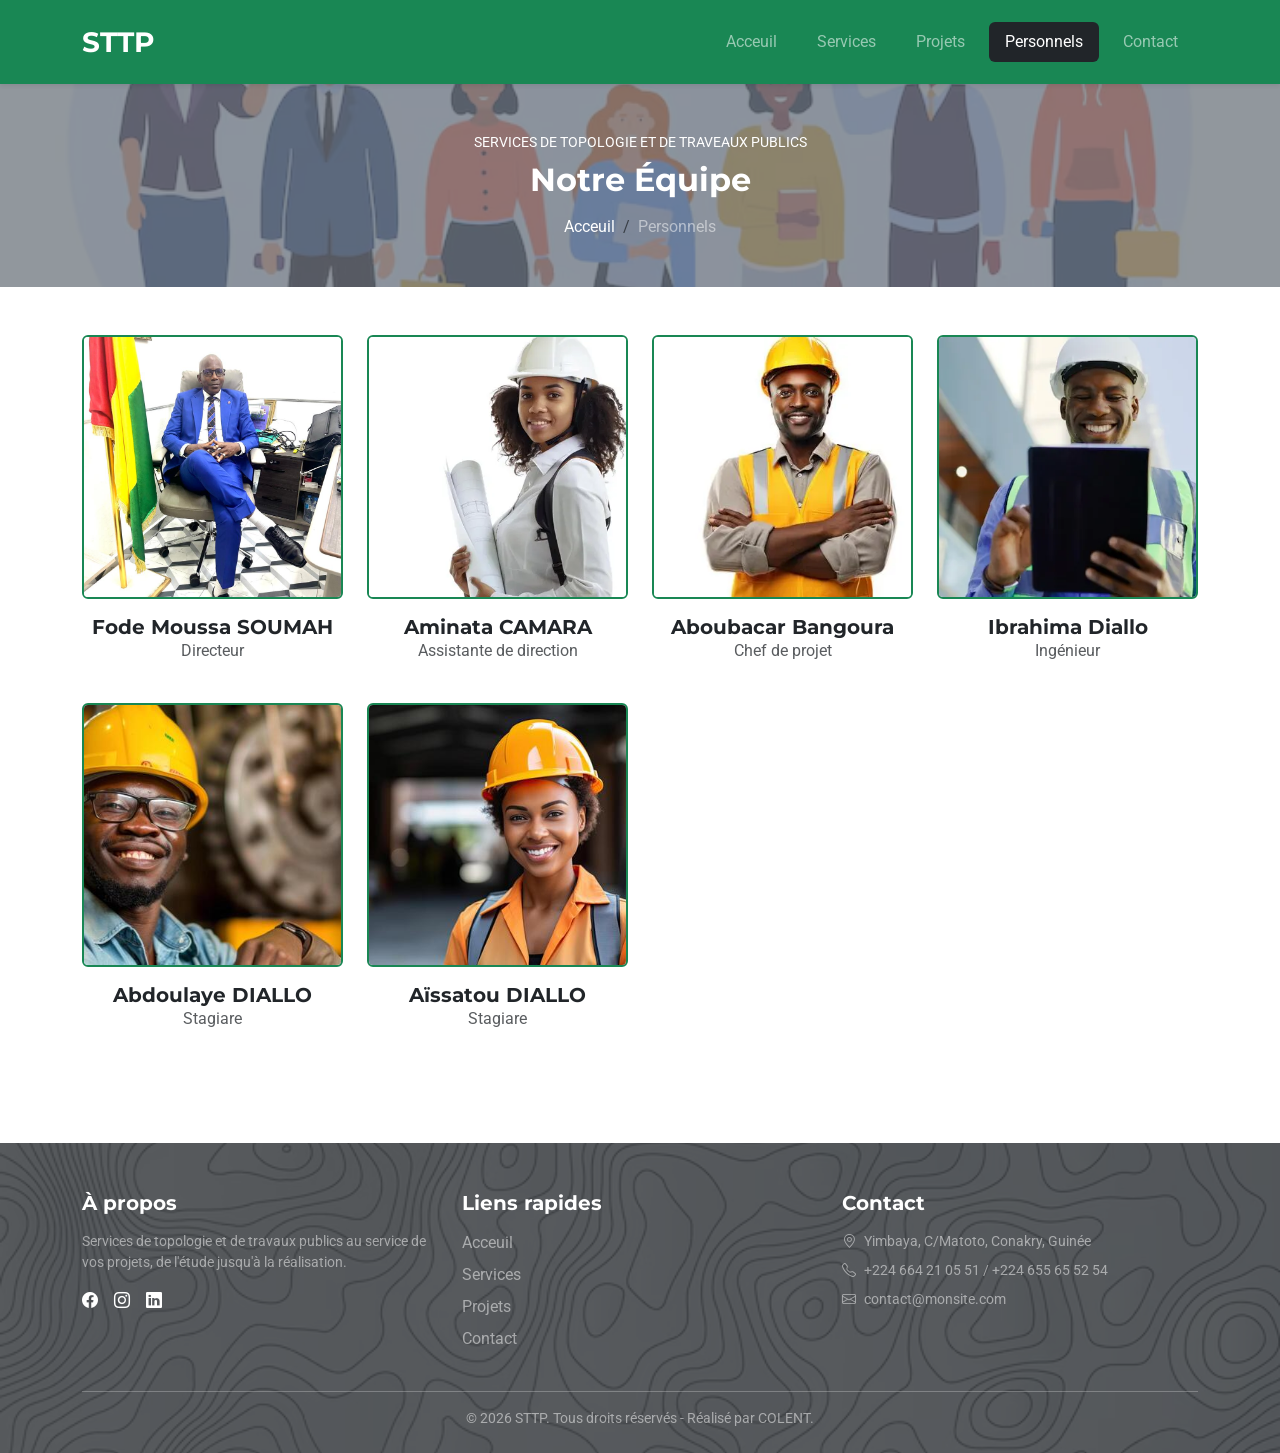
<file: team.html>
<!DOCTYPE html>
<html lang="fr">

<head>
	<meta charset="utf-8">
	<meta name="viewport" content="width=device-width, initial-scale=1, shrink-to-fit=no">
	<title>STTP | Personnels</title>

	<!-- Google Fonts -->
	<link href="https://fonts.googleapis.com/css?family=Montserrat:400,500,600,700|Roboto:400,500,700" rel="stylesheet">
	<!-- Bootstrap 5 -->
	<link href="https://cdn.jsdelivr.net/npm/bootstrap@5.3.3/dist/css/bootstrap.min.css" rel="stylesheet">
	<!-- Bootstrap Icons -->
	<link rel="stylesheet" href="https://cdn.jsdelivr.net/npm/bootstrap-icons@1.11.3/font/bootstrap-icons.css">

	<!-- Le strict minimum de CSS perso : ce que Bootstrap ne fournit pas nativement
       (images de fond, effet de survol sur les vignettes) -->
	<style>
		body {
			font-family: 'Roboto', sans-serif;
		}

		h1,
		h2,
		h3,
		h4,
		h5,
		h6,
		.navbar-brand {
			font-family: 'Montserrat', sans-serif;
			font-weight: 700;
		}

		.bg-image-cover {
			background-size: cover;
			background-position: center;
		}

		.bd-green {
			border: 2px solid #198754;
		}

		.hero-slide {
			min-height: 520px;
		}

		.hover-overlay {
			opacity: 0;
			transition: opacity .3s ease;
		}

		.hover-target:hover .hover-overlay {
			opacity: 1;
		}

		.testimonial-avatar {
			margin-top: -45px;
			object-fit: cover;
		}

		/* Hauteur d'image uniforme pour que les cards d'une même rangée soient proportionnelles */
		.card-img-top {
			height: 220px;
			object-fit: cover;
		}

		.cover-img {
			height: 260px;
			object-fit: cover;
		}

		.card-body {
			display: flex;
			flex-direction: column;
		}

		.card-body a {
			margin-top: auto;
		}

		.testimonial-box {
			height: 180px;
			display: flex;
			flex-direction: column;
			justify-content: center;
		}

		/* Forcer le thème vert/gris sur les composants qui utilisent le bleu Bootstrap par défaut */
		.nav-pills .nav-link.active {
			background-color: #198754;
		}

		.accordion-button:not(.collapsed) {
			background-color: rgba(25, 135, 84, .1);
			color: #198754;
			box-shadow: inset 0 -1px 0 rgba(25, 135, 84, .2);
		}

		.accordion-button:focus,
		.form-control:focus {
			border-color: #198754;
			box-shadow: 0 0 0 .25rem rgba(25, 135, 84, .25);
		}
	</style>
</head>

<body>

	<!-- ============ NAVBAR ============ -->
	<nav class="navbar navbar-expand-lg navbar-dark bg-success sticky-top shadow-sm py-3">
		<div class="container">
			<a class="navbar-brand fs-3" href="index.html">STTP</a>
			<button class="navbar-toggler" type="button" data-bs-toggle="collapse" data-bs-target="#mainNav">
				<span class="navbar-toggler-icon"></span>
			</button>
			<div class="collapse navbar-collapse" id="mainNav">
				<ul class="navbar-nav ms-auto">
					<li class="nav-item"><a class="nav-link px-3 py-2 mx-1" href="index.html">Acceuil</a></li>
					<li class="nav-item"><a class="nav-link px-3 py-2 mx-1" href="services.html">Services</a></li>
					<li class="nav-item"><a class="nav-link px-3 py-2 mx-1" href="projects.html">Projets</a></li>
					<li class="nav-item"><a class="nav-link active bg-dark rounded px-3 py-2 mx-1"
							href="team.html">Personnels</a>
					</li>
					<li class="nav-item"><a class="nav-link px-3 py-2 mx-1" href="contact.html">Contact</a></li>
				</ul>
			</div>
		</div>
	</nav>

	<!-- ============ PAGE BANNER ============ -->
	<section class="py-5 bg-secondary text-white text-center bg-image-cover position-relative"
		style="background-image:url('assets/img/bg/team.avif');">
		<div class="position-absolute top-0 start-0 w-100 h-100 bg-secondary bg-opacity-75"></div>
		<div class="container position-relative">
			<p class="text-uppercase small mb-2">Services de topologie et de traveaux publics</p>
			<h2 class="mb-3">Notre Équipe</h2>
			<nav aria-label="breadcrumb">
				<ol class="breadcrumb justify-content-center mb-0">
					<li class="breadcrumb-item"><a href="index.html" class="text-white text-decoration-none">Acceuil</a>
					</li>
					<li class="breadcrumb-item active text-white-50" aria-current="page">Personnels</li>
				</ol>
			</nav>
		</div>
	</section>

	<!-- ============ TEAM GRID ============ -->
	<section class="py-5">
		<div class="container">
			<div class="row g-4 text-center">

				<div class=" col-6 col-md-3">
					<div class="bd-green position-relative overflow-hidden rounded hover-target">
						<img src="assets/img/team/dg.jpeg" class="img-fluid w-100 cover-img" alt="">
						<div
							class="position-absolute top-0 start-0 w-100 h-100 bg-dark bg-opacity-75 d-flex justify-content-center align-items-center gap-3 hover-overlay">
							<a href="#" class="text-white fs-5"><i class="bi bi-facebook"></i></a>
							<a href="#" class="text-white fs-5"><i class="bi bi-google"></i></a>
							<a href="#" class="text-white fs-5"><i class="bi bi-youtube"></i></a>
						</div>
					</div>
					<h5 class="mt-3 mb-0">Fode Moussa SOUMAH</h5>
					<p class="text-muted">Directeur</p>
				</div>
				<div class="col-6 col-md-3">
					<div class="bd-green position-relative overflow-hidden rounded hover-target">
						<img src="assets/img/team/perso3.webp" class="img-fluid w-100 cover-img" alt="">
						<div
							class="position-absolute top-0 start-0 w-100 h-100 bg-dark bg-opacity-75 d-flex justify-content-center align-items-center gap-3 hover-overlay">
							<a href="#" class="text-white fs-5"><i class="bi bi-facebook"></i></a>
							<a href="#" class="text-white fs-5"><i class="bi bi-google"></i></a>
							<a href="#" class="text-white fs-5"><i class="bi bi-youtube"></i></a>
						</div>
					</div>
					<h5 class="mt-3 mb-0">Aminata CAMARA</h5>
					<p class="text-muted">Assistante de direction</p>
				</div>
				<div class="col-6 col-md-3">
					<div class="bd-green position-relative overflow-hidden rounded hover-target">
						<img src="assets/img/team/perso4.webp" class="img-fluid w-100 cover-img" alt="">
						<div
							class="position-absolute top-0 start-0 w-100 h-100 bg-dark bg-opacity-75 d-flex justify-content-center align-items-center gap-3 hover-overlay">
							<a href="#" class="text-white fs-5"><i class="bi bi-facebook"></i></a>
							<a href="#" class="text-white fs-5"><i class="bi bi-google"></i></a>
							<a href="#" class="text-white fs-5"><i class="bi bi-youtube"></i></a>
						</div>
					</div>
					<h5 class="mt-3 mb-0">Aboubacar Bangoura</h5>
					<p class="text-muted">Chef de projet</p>
				</div>
				<div class="col-6 col-md-3">
					<div class="bd-green position-relative overflow-hidden rounded hover-target">
						<img src="assets/img/team/perso2.webp" class="img-fluid w-100 cover-img" alt="">
						<div
							class="position-absolute top-0 start-0 w-100 h-100 bg-dark bg-opacity-75 d-flex justify-content-center align-items-center gap-3 hover-overlay">
							<a href="#" class="text-white fs-5"><i class="bi bi-facebook"></i></a>
							<a href="#" class="text-white fs-5"><i class="bi bi-google"></i></a>
							<a href="#" class="text-white fs-5"><i class="bi bi-youtube"></i></a>
						</div>
					</div>
					<h5 class="mt-3 mb-0">Ibrahima Diallo</h5>
					<p class="text-muted">Ingénieur</p>
				</div>

				<div class="col-6 col-md-3">
					<div class="bd-green position-relative overflow-hidden rounded hover-target">
						<img src="assets/img/team/perso5.jpg" class="img-fluid w-100 cover-img" alt="">
						<div
							class="position-absolute top-0 start-0 w-100 h-100 bg-dark bg-opacity-75 d-flex justify-content-center align-items-center gap-3 hover-overlay">
							<a href="#" class="text-white fs-5"><i class="bi bi-facebook"></i></a>
							<a href="#" class="text-white fs-5"><i class="bi bi-google"></i></a>
							<a href="#" class="text-white fs-5"><i class="bi bi-youtube"></i></a>
						</div>
					</div>
					<h5 class="mt-3 mb-0">Abdoulaye DIALLO</h5>
					<p class="text-muted">Stagiare</p>
				</div>

				<div class="col-6 col-md-3">
					<div class="bd-green position-relative overflow-hidden rounded hover-target">
						<img src="assets/img/team/perso6.jpg" class="img-fluid w-100 cover-img" alt="">
						<div
							class="position-absolute top-0 start-0 w-100 h-100 bg-dark bg-opacity-75 d-flex justify-content-center align-items-center gap-3 hover-overlay">
							<a href="#" class="text-white fs-5"><i class="bi bi-facebook"></i></a>
							<a href="#" class="text-white fs-5"><i class="bi bi-google"></i></a>
							<a href="#" class="text-white fs-5"><i class="bi bi-youtube"></i></a>
						</div>
					</div>
					<h5 class="mt-3 mb-0">Aïssatou DIALLO</h5>
					<p class="text-muted">Stagiare</p>
				</div>

			</div>
		</div>
	</section>

	<footer class="mt-5 pt-5 pb-4 bg-dark text-white bg-image-cover position-relative"
		style="background-image:url('assets/img/bg/bg3.avif');">
		<div class="position-absolute top-0 start-0 w-100 h-100 bg-dark bg-opacity-75"></div>

		<div class="container position-relative">
			<div class="row g-4">

				<!-- Col 1 : À propos -->
				<div class="col-md-4">
					<h5 class="mb-3">À propos</h5>
					<p class="text-white-50 small">
						Services de topologie et de travaux publics au service de vos projets,
						de l'étude jusqu'à la réalisation.
					</p>
					<div class="d-flex gap-3 mt-3">
						<a href="#" class="text-white"><i class="bi bi-facebook"></i></a>
						<a href="#" class="text-white"><i class="bi bi-instagram"></i></a>
						<a href="#" class="text-white"><i class="bi bi-linkedin"></i></a>
					</div>
				</div>

				<!-- Col 2 : Liens rapides -->
				<div class="col-md-4">
					<h5 class="mb-3">Liens rapides</h5>
					<ul class="list-unstyled">
						<li class="mb-2"><a href="index.html" class="text-white-50 text-decoration-none">Acceuil</a>
						</li>
						<li class="mb-2"><a href="services.html" class="text-white-50 text-decoration-none">Services</a>
						</li>
						<li class="mb-2"><a href="projets.html" class="text-white-50 text-decoration-none">Projets</a>
						</li>
						<li class="mb-2"><a href="contact.html" class="text-white-50 text-decoration-none">Contact</a>
						</li>
					</ul>
				</div>

				<!-- Col 3 : Contact -->
				<div class="col-md-4">
					<h5 class="mb-3">Contact</h5>
					<ul class="list-unstyled text-white-50 small">
						<li class="mb-2"><i class="bi bi-geo-alt me-2"></i>Yimbaya, C/Matoto, Conakry, Guinée</li>
						<li class="mb-2"><i class="bi bi-telephone me-2"></i>+224 664 21 05 51 / +224 655 65 52 54</li>
						<li class="mb-2"><i class="bi bi-envelope me-2"></i>contact@monsite.com</li>
					</ul>
				</div>

			</div>

			<hr class="border-white-50 mt-4">

			<p class="text-center text-white-50 small mb-0">
				&copy; 2026 STTP. Tous droits réservés - Réalisé par COLENT.
			</p>
		</div>
	</footer>


	<!-- Bootstrap Bundle JS -->
	<script src="https://cdn.jsdelivr.net/npm/bootstrap@5.3.3/dist/js/bootstrap.bundle.min.js"></script>
</body>

</html>
</file>
